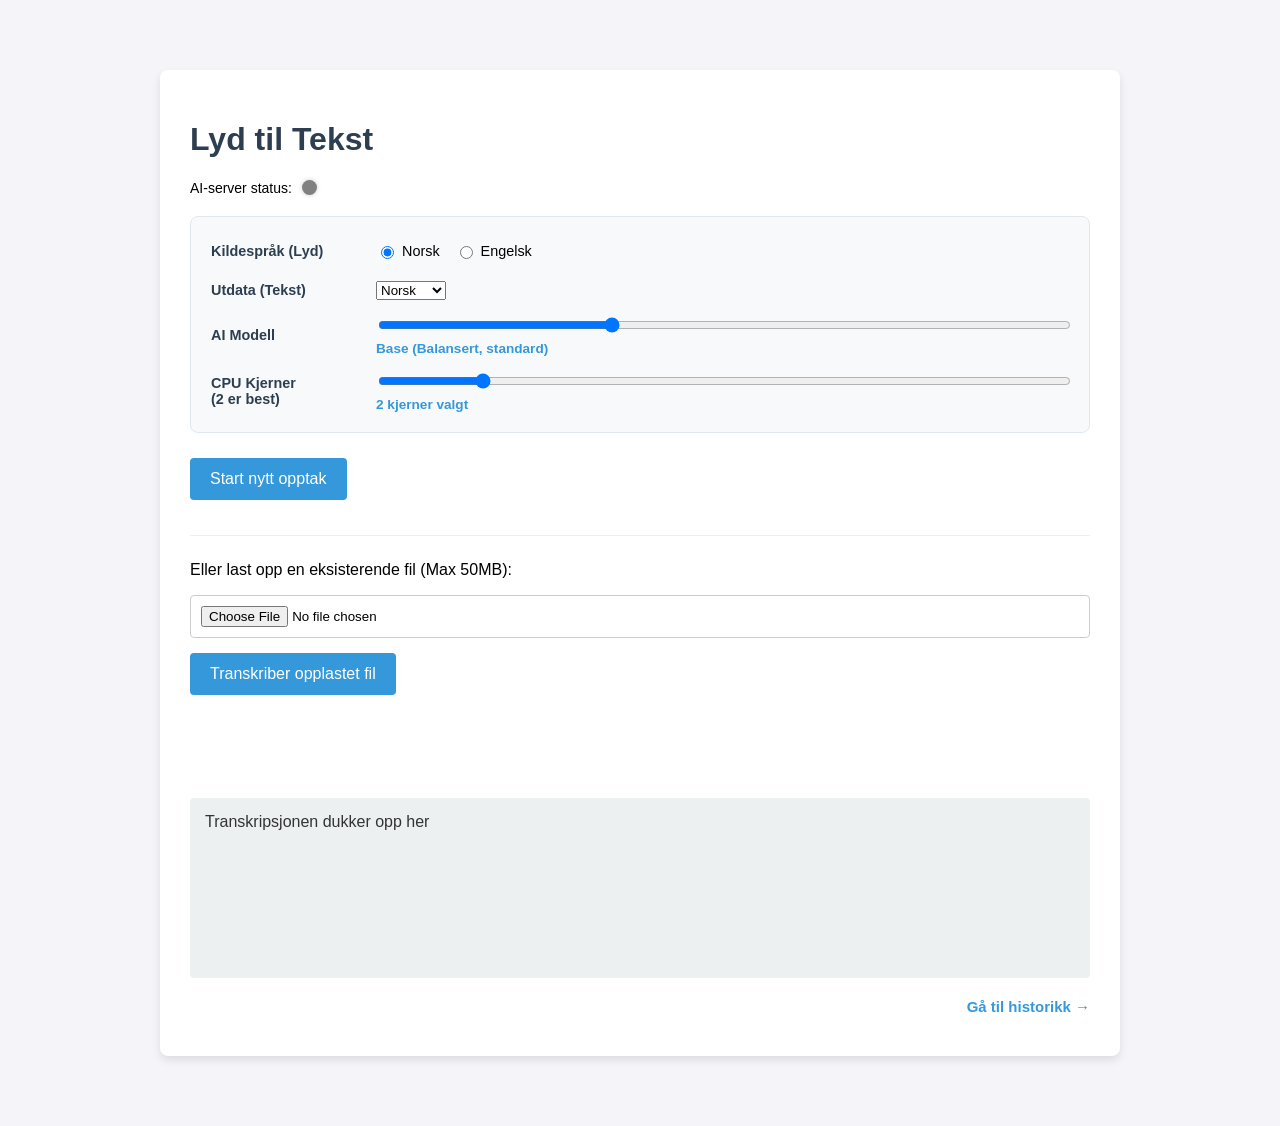
<file: templates/index.html>
<!DOCTYPE html>
<html lang="no">
<head>
    <meta charset="UTF-8">
    <meta name="viewport" content="width=device-width, initial-scale=1.0">
    <title>AI Transkribering</title>
    <!-- Kobler til CSS-filen -->
    <link rel="stylesheet" href="/static/style.css?v=7">
</head>
<body>


    <div class="container">
        <h1>Lyd til Tekst</h1>

        <div class="server-status">
            <span>AI-server status:</span>
            <div id="status-indicator" title="Sjekker status..."></div>
        </div>

        <!-- SETTINGS PANEl -->
        <div class="settings-panel">

            <!-- Kildespråk (Radio) -->
            <div class="setting-row">
                <div class="setting-label">Kildespråk (Lyd)</div>
                <div class="setting-control radio-gruppe">
                    <label>
                        <input type="radio" name="lydSpraak" value="norsk" checked>
                        Norsk
                    </label>
                    <label>
                        <input type="radio" name="lydSpraak" value="engelsk">
                        Engelsk
                    </label>
                    <p></p>
                </div>
            </div>



            <!-- Utdata (Dropdown) -->
            <div class="setting-row">
                <div class="setting-label">Utdata (Tekst)</div>
                <div class="setting-control">
                    <select id="tekstSpraak">
                        <option value="no" selected>Norsk</option>
                        <option value="en">Engelsk</option>
                        <option value="sv">Svensk</option>
                        <option value="da">Dansk</option>
                        <option value="de">Tysk</option>
                    </select>
                </div>
            </div>

            <!-- Modell (Slider) -->
            <div class="setting-row">
                <div class="setting-label">AI Modell</div>
                <div class="setting-control">
                    <input type="range" id="modellSlider" min="1" max="4" value="2" step="1">
                    <div id="modellBeskrivelse" class="slider-info">Base (Balansert, standard)</div>
                </div>
            </div>

            <!-- Kjerner (Slider) -->
            <div class="setting-row">
                <div class="setting-label">CPU Kjerner <br>(2 er best)</div>
                <div class="setting-control">
                    <input type="range" id="kjernerSlider" min="1" max="8" value="2" step="1">
                    <div id="kjernerBeskrivelse" class="slider-info">2 kjerner valgt </div>
                </div>
            </div>

        </div>

       <!-- ===  WRAPPER START === -->
        <div class="aksjons-sone">

            <!-- Opptaksknapper -->
            <div class="section">
                <button id="startOpptak">Start nytt opptak</button>

                <div id="opptakBoks" class="skjult">
                    <h3 id="opptakStatusTekst" class="blinker">🔴 Tar opp lyd...</h3>
                    <div id="opptakTeller">00:00</div>

                    <button id="stoppOpptak" class="stop">Stopp opptak</button>

                    <div id="etterOpptakValg" class="skjult">
                        <audio id="lydAvspiller" controls></audio>
                        <div class="etterOpptakKnapper">
                            <button id="sendOpptakBtn" class="suksess">Send & Transkriber</button>
                            <button id="forkastOpptakBtn" class="stop">Forkast</button>
                        </div>
                    </div>
                </div>
            </div>

            <hr>

            <!-- Filopplasting (Pakket inn for å kunne skjules) -->
            <div id="filOpplastingSeksjon">
                <form id="filSkjema">
                    <p>Eller last opp en eksisterende fil (Max 50MB):</p>
                    <input type="file" id="lydFil" accept="audio/*,video/*" required>
                    <button type="submit">Transkriber opplastet fil</button>
                </form>
            </div>
            <div id="status"></div>
            <div id="tidsbruk">Tid gått: 0.0 sekunder</div>
        </div>

        <!-- Status og resultat  -->

        <div id="resultat">Transkripsjonen dukker opp her</div>

        <div style="text-align: right; margin-bottom: 10px; margin-top: 20px;">
            <a href="/historikk" class="nav-lenke">Gå til historikk →</a>
        </div>
    </div>

    <!-- Kobler til JavaScript-filen -->
    <script src="/static/script.js?=v11"></script>
</body>
</html>
</file>
<file: static/style.css>
body {
    font-family: Arial, sans-serif;
    background-color: #f4f4f9;
    /* Fjernet max-width og margin herfra */
    padding: 20px;
    margin: 0;
}

.container {
    background-color: white;
    padding: 30px;
    border-radius: 8px;
    box-shadow: 0 4px 8px rgba(0,0,0,0.1);
    /* Flyttet bredde og sentrering hit i stedet */
    max-width: 900px;
    margin: 50px auto;
}

#tidsbruk {
    font-size: 18px;
    font-weight: bold;
    color: #e67e22;
    margin-top: 15px;
    display: none;
}
#tidsbruk.ferdig {
    color: #27ae60;
}

h1 { color: #2c3e50; }
.section { margin-bottom: 20px; }
button {
    background-color: #3498db;
    color: white;
    border: none;
    padding: 12px 20px;
    font-size: 16px;
    border-radius: 4px;
    cursor: pointer;
    margin-right: 10px;
    margin-bottom: 10px;
}
button:hover { background-color: #2980b9; }
button:disabled { background-color: #bdc3c7; cursor: not-allowed; }
button.stop { background-color: #e74c3c; }
button.stop:hover { background-color: #c0392b; }
input[type="file"] {
    display: block;
    margin-bottom: 15px;
    padding: 10px;
    border: 1px solid #ccc;
    border-radius: 4px;
    width: 100%;
    box-sizing: border-box;
}
#status { margin-top: 15px; font-weight: bold; color: #2980b9; }
#resultat {
    margin-top: 20px;
    padding: 15px;
    background-color: #ecf0f1;
    border-radius: 4px;
    min-height: 50px;
    white-space: pre-wrap;
    color: #333;
}
hr { border: 0; border-top: 1px solid #eee; margin: 25px 0; }

.server-status {
    display: flex;
    align-items: center;
    font-family: sans-serif;
    font-size: 14px;
    margin-bottom: 20px;
}

#status-indicator {
    width: 15px;
    height: 15px;
    border-radius: 50%; /* Dette gjør den helt rund */
    background-color: gray; /* Starter som grå før JavaScriptet sjekker statusen */
    margin-left: 10px;
    transition: background-color 0.3s ease; /* Gir en myk overgang når fargen endres */
    box-shadow: 0 0 5px rgba(0,0,0,0.2);
}

innstillinger-rad {
    display: flex;
    gap: 20px;
    margin-bottom: 15px;
    flex-wrap: wrap;
}

.nav-lenke {
    text-decoration: none;
    color: #3498db;
    font-weight: bold;
    font-size: 15px;
}
.nav-lenke:hover {
    text-decoration: underline;
}

.tabell-wrapper {
    overflow-x: auto;
    margin-top: 15px;
}

#historikkTabell {
    width: 100%;
    border-collapse: collapse;
    font-size: 14px;
}

#historikkTabell th, #historikkTabell td {
    padding: 10px;
    border: 1px solid #ddd;
    text-align: left;
    vertical-align: top;
}

#historikkTabell th {
    background-color: #ecf0f1;
    color: #2c3e50;
}

.vis-mer-knapp {
    color: #3498db;
    font-size: 12px;
    cursor: pointer;
    text-decoration: underline;
    display: inline-block;
    margin-top: 5px;
}

/* --- SPESIFIKT FOR HISTORIKK-SIDEN --- */

.historikk-main-container {
    max-width: 1100px; /* Gir historikken mye mer pusterom */
}

#historikk-kort-container {
    display: flex;
    flex-direction: column;
    gap: 25px;
    margin-top: 15px;
}

.historikk-kort {
    background: #fff;
    border: 1px solid #e1e8ed;
    border-radius: 8px;
    padding: 20px;
    box-shadow: 0 2px 4px rgba(0,0,0,0.05);
}

.historikk-header {
    display: flex;
    justify-content: space-between;
    align-items: center;
    border-bottom: 1px solid #eee;
    padding-bottom: 12px;
    margin-bottom: 15px;
}

.historikk-tittel {
    font-size: 1.25em;
    font-weight: bold;
    color: #2c3e50;
    word-break: break-all;
}

.historikk-dato {
    font-size: 0.9em;
    color: #7f8c8d;
    min-width: 140px;
    text-align: right;
}

.historikk-meta {
    display: grid;
    grid-template-columns: repeat(auto-fit, minmax(130px, 1fr));
    gap: 15px;
    background-color: #f8f9fa;
    padding: 15px;
    border-radius: 6px;
    margin-bottom: 15px;
}

.meta-felt {
    display: flex;
    flex-direction: column;
}

.meta-label {
    font-size: 0.75em;
    text-transform: uppercase;
    color: #7f8c8d;
    font-weight: bold;
    margin-bottom: 4px;
}

.meta-verdi {
    font-size: 1.05em;
    color: #2c3e50;
}

.transkripsjon-tekst {
    background: #ecf0f1;
    padding: 15px;
    border-radius: 6px;
    white-space: pre-wrap;
    color: #333;
    line-height: 1.6;
}

/* --- OPPTAKSBOKS & UI --- */
.skjult {
    display: none !important;
}

#opptakBoks {
    background-color: #fff3cd; /* En myk, gul varselsfarge */
    border: 2px solid #ffe69c;
    border-radius: 8px;
    padding: 20px;
    margin-top: 15px;
    text-align: center;
    box-shadow: 0 4px 6px rgba(0,0,0,0.1);
}

#opptakStatusTekst {
    color: #d35400;
    margin-top: 0;
    margin-bottom: 10px;
    font-size: 1.2em;
}

#opptakTeller {
    font-size: 32px;
    font-weight: bold;
    color: #2c3e50;
    margin-bottom: 15px;
    font-family: monospace;
}

/* Enkel blinke-animasjon for å gjøre opptaket ekstra tydelig */
.blinker {
    animation: blinker 1.5s linear infinite;
}
@keyframes blinker {
    50% { opacity: 0.3; }
}

#lydAvspiller {
    width: 100%;
    margin-top: 10px;
    margin-bottom: 15px;
}

.etterOpptakKnapper {
    display: flex;
    justify-content: center;
    gap: 15px;
}

button.suksess {
    background-color: #27ae60;
}
button.suksess:hover {
    background-color: #2ecc71;
}

/* --- SETTINGS PANEL --- */
.settings-panel {
    background-color: #f8f9fa;
    border: 1px solid #e1e8ed;
    border-radius: 8px;
    padding: 20px;
    margin-bottom: 25px;
    display: flex;
    flex-direction: column;
    gap: 15px;
}

.setting-row {
    display: flex;
    align-items: center;
    flex-wrap: wrap;
    gap: 15px;
}

.setting-label {
    flex: 0 0 150px;
    font-weight: bold;
    color: #2c3e50;
    font-size: 0.9em;
}

.setting-control {
    flex: 1;
    min-width: 200px;
}

/* Radio-knapper side om side */
.radio-gruppe {
    display: flex;
    gap: 15px;
    font-size: 0.9em;
}
.radio-gruppe label {
    cursor: pointer;
    display: flex;
    align-items: center;
    gap: 5px;
}

/* Stil for Sliders (Range inputs) */
input[type="range"] {
    width: 100%;
    margin-bottom: 8px;
    cursor: pointer;
}
.slider-info {
    font-size: 0.85em;
    color: #3498db;
    font-weight: bold;
}

/* Reserverer plass slik at resultatboksen ikke hopper */
.aksjons-sone {
    min-height: 320px;
}

/* Du kan også gi selve resultatboksen en fast minimumshøyde
   slik at den ikke krymper når den tømmes for tekst */
#resultat {
    margin-top: 20px;
    padding: 15px;
    background-color: #ecf0f1;
    border-radius: 4px;
    min-height: 150px; /* Økt fra 50px til 150px for en mer massiv boks */
    white-space: pre-wrap;
    color: #333;
}
</file>
